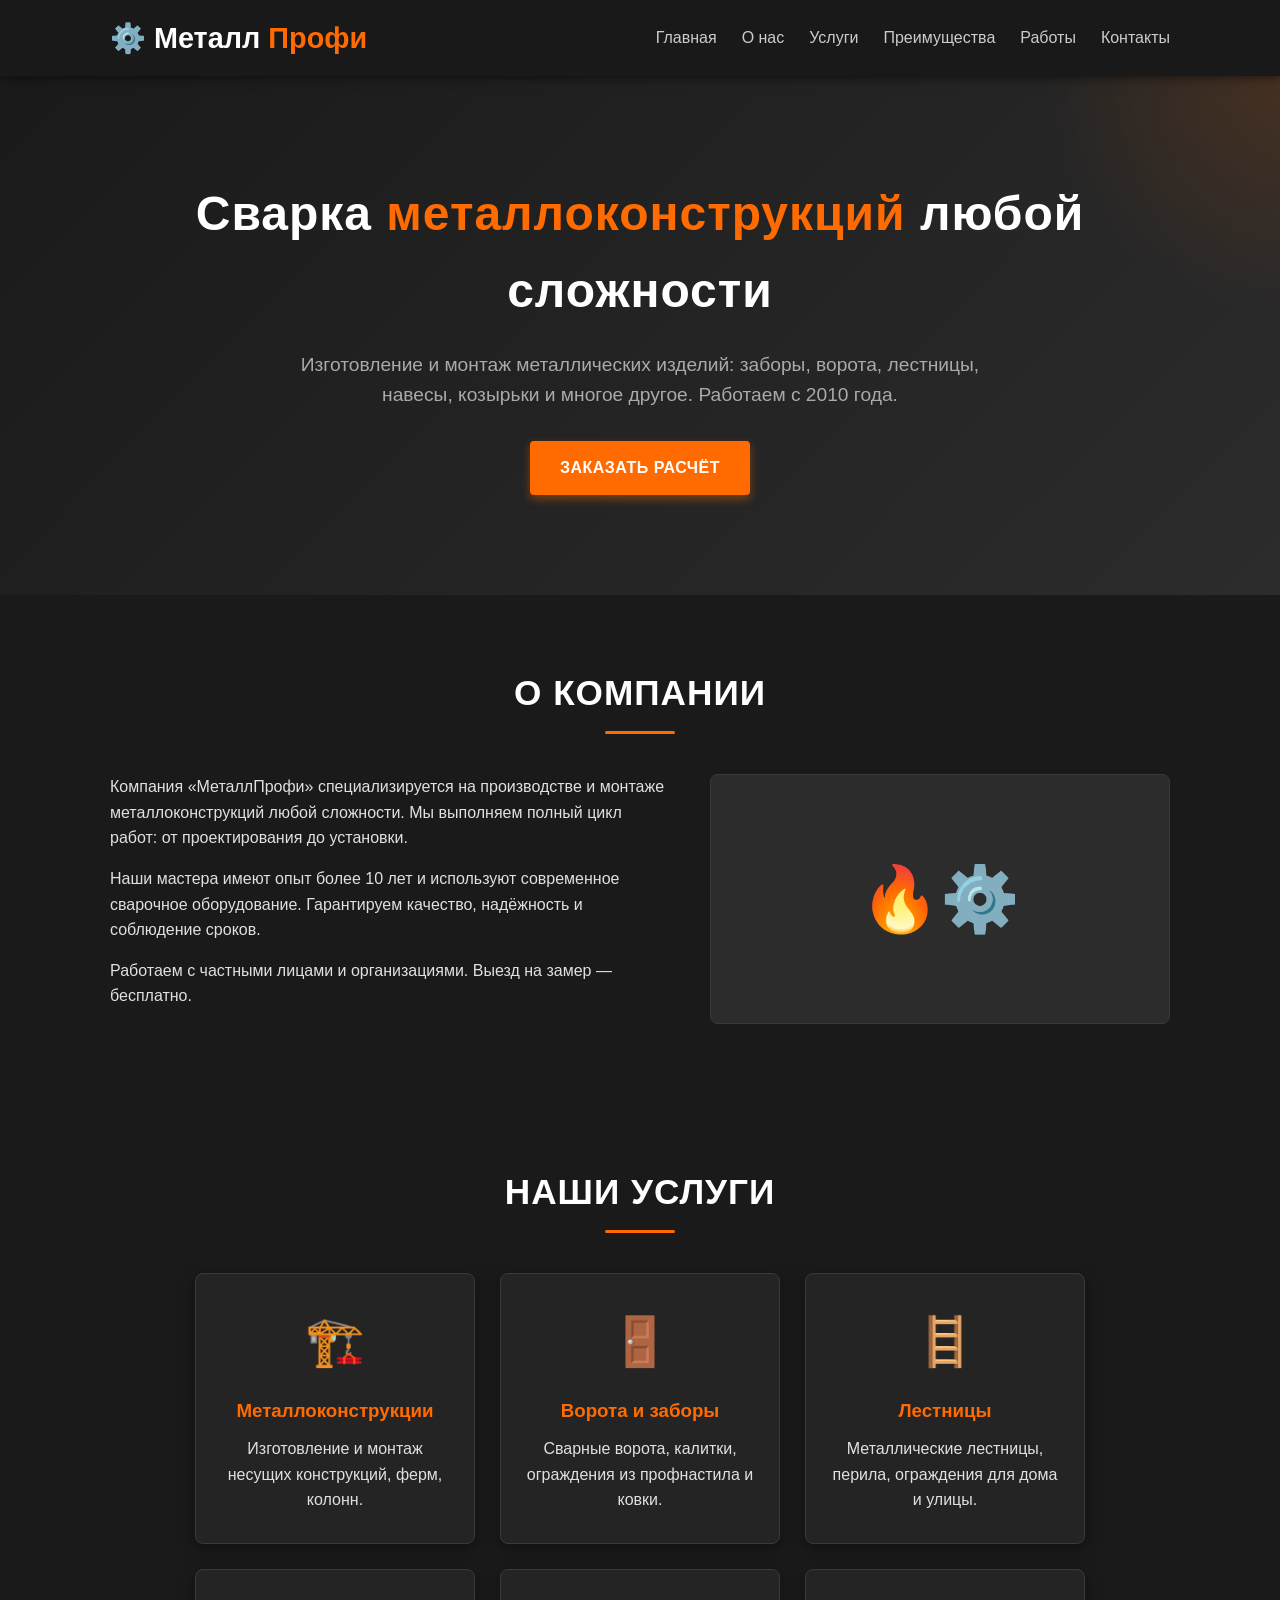
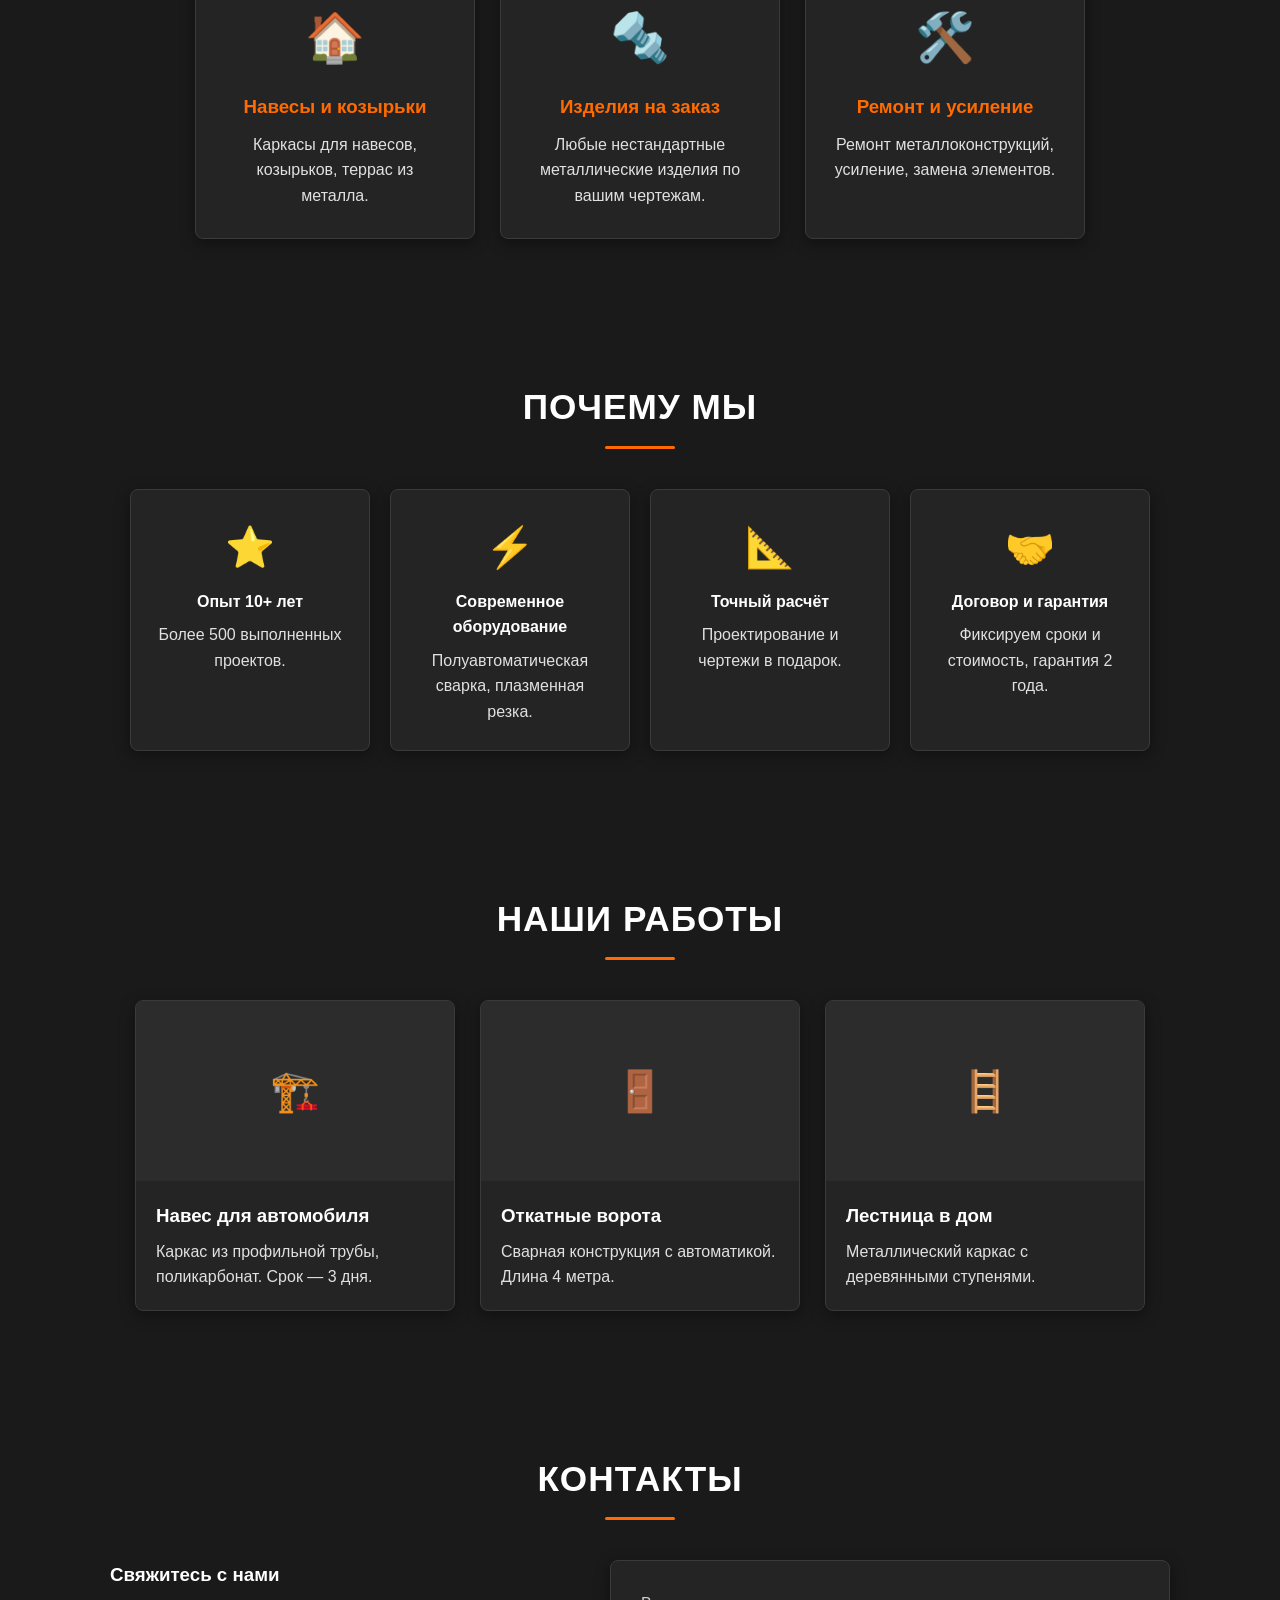
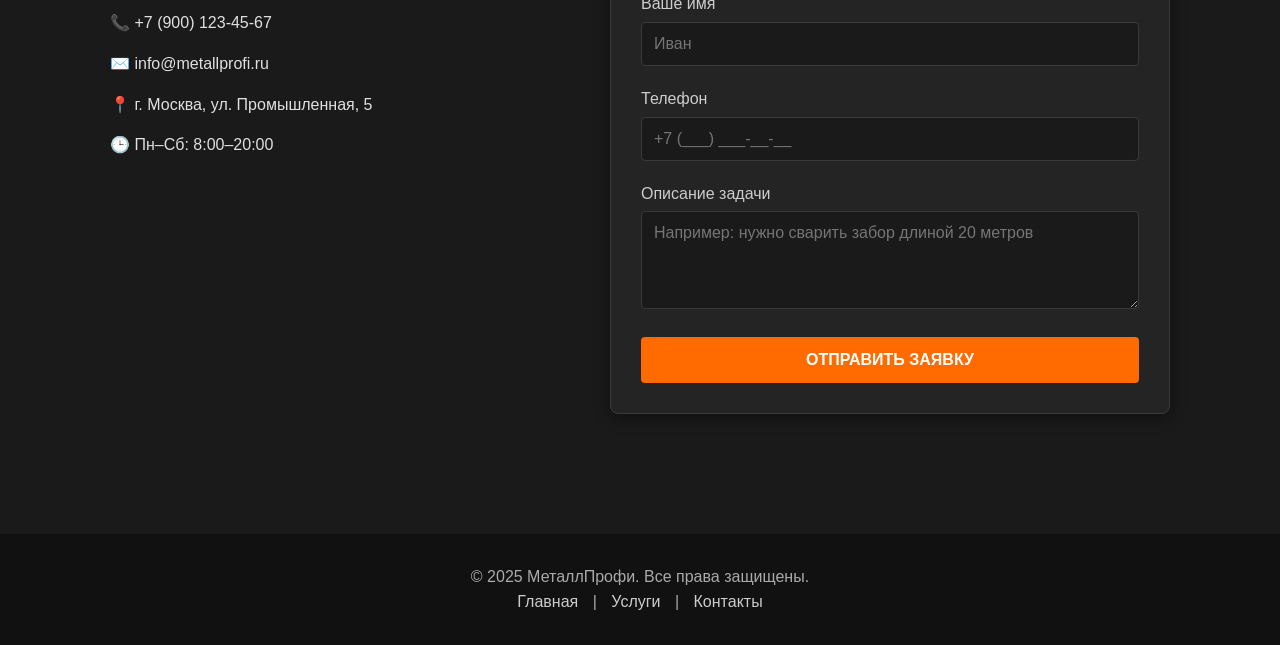
<file: index.html>
<!DOCTYPE html>
<html lang="ru">
<head>
    <meta charset="UTF-8">
    <meta name="viewport" content="width=device-width, initial-scale=1.0">
    <title>МеталлПрофи — сварка металлоконструкций</title>
    <link rel="stylesheet" href="style.css">
</head>
<body>
    <header>
        <div class="container nav">
            <div class="logo">⚙️ Металл<span>Профи</span></div>
            <nav>
                <ul id="nav-menu">
                    <li><a href="#home">Главная</a></li>
                    <li><a href="#about">О нас</a></li>
                    <li><a href="#services">Услуги</a></li>
                    <li><a href="#features">Преимущества</a></li>
                    <li><a href="#portfolio">Работы</a></li>
                    <li><a href="#contact">Контакты</a></li>
                </ul>
                <div class="burger" id="burger">
                    <span></span><span></span><span></span>
                </div>
            </nav>
        </div>
    </header>

    <section id="home" class="hero">
        <div class="container fade-in">
            <h1>Сварка <span>металлоконструкций</span> любой сложности</h1>
            <p>Изготовление и монтаж металлических изделий: заборы, ворота, лестницы, навесы, козырьки и многое другое. Работаем с 2010 года.</p>
            <a href="#contact" class="btn">Заказать расчёт</a>
        </div>
    </section>

    <section id="about">
        <div class="container">
            <h2>О компании</h2>
            <div class="about fade-in">
                <div class="about-text">
                    <p>Компания «МеталлПрофи» специализируется на производстве и монтаже металлоконструкций любой сложности. Мы выполняем полный цикл работ: от проектирования до установки.</p>
                    <p>Наши мастера имеют опыт более 10 лет и используют современное сварочное оборудование. Гарантируем качество, надёжность и соблюдение сроков.</p>
                    <p>Работаем с частными лицами и организациями. Выезд на замер — бесплатно.</p>
                </div>
                <div class="about-image">
                    🔥⚙️
                </div>
            </div>
        </div>
    </section>

    <section id="services">
        <div class="container">
            <h2>Наши услуги</h2>
            <div class="services fade-in">
                <div class="service-card">
                    <div class="service-icon">🏗️</div>
                    <h3>Металлоконструкции</h3>
                    <p>Изготовление и монтаж несущих конструкций, ферм, колонн.</p>
                </div>
                <div class="service-card">
                    <div class="service-icon">🚪</div>
                    <h3>Ворота и заборы</h3>
                    <p>Сварные ворота, калитки, ограждения из профнастила и ковки.</p>
                </div>
                <div class="service-card">
                    <div class="service-icon">🪜</div>
                    <h3>Лестницы</h3>
                    <p>Металлические лестницы, перила, ограждения для дома и улицы.</p>
                </div>
                <div class="service-card">
                    <div class="service-icon">🏠</div>
                    <h3>Навесы и козырьки</h3>
                    <p>Каркасы для навесов, козырьков, террас из металла.</p>
                </div>
                <div class="service-card">
                    <div class="service-icon">🔩</div>
                    <h3>Изделия на заказ</h3>
                    <p>Любые нестандартные металлические изделия по вашим чертежам.</p>
                </div>
                <div class="service-card">
                    <div class="service-icon">🛠️</div>
                    <h3>Ремонт и усиление</h3>
                    <p>Ремонт металлоконструкций, усиление, замена элементов.</p>
                </div>
            </div>
        </div>
    </section>

    <section id="features">
        <div class="container">
            <h2>Почему мы</h2>
            <div class="features fade-in">
                <div class="feature-item">
                    <div class="feature-icon">⭐</div>
                    <h4>Опыт 10+ лет</h4>
                    <p>Более 500 выполненных проектов.</p>
                </div>
                <div class="feature-item">
                    <div class="feature-icon">⚡</div>
                    <h4>Современное оборудование</h4>
                    <p>Полуавтоматическая сварка, плазменная резка.</p>
                </div>
                <div class="feature-item">
                    <div class="feature-icon">📐</div>
                    <h4>Точный расчёт</h4>
                    <p>Проектирование и чертежи в подарок.</p>
                </div>
                <div class="feature-item">
                    <div class="feature-icon">🤝</div>
                    <h4>Договор и гарантия</h4>
                    <p>Фиксируем сроки и стоимость, гарантия 2 года.</p>
                </div>
            </div>
        </div>
    </section>

    <section id="portfolio">
        <div class="container">
            <h2>Наши работы</h2>
            <div class="portfolio fade-in">
                <div class="portfolio-item">
                    <div class="portfolio-img">🏗️</div>
                    <div class="portfolio-body">
                        <h3>Навес для автомобиля</h3>
                        <p>Каркас из профильной трубы, поликарбонат. Срок — 3 дня.</p>
                    </div>
                </div>
                <div class="portfolio-item">
                    <div class="portfolio-img">🚪</div>
                    <div class="portfolio-body">
                        <h3>Откатные ворота</h3>
                        <p>Сварная конструкция с автоматикой. Длина 4 метра.</p>
                    </div>
                </div>
                <div class="portfolio-item">
                    <div class="portfolio-img">🪜</div>
                    <div class="portfolio-body">
                        <h3>Лестница в дом</h3>
                        <p>Металлический каркас с деревянными ступенями.</p>
                    </div>
                </div>
            </div>
        </div>
    </section>

    <section id="contact">
        <div class="container">
            <h2>Контакты</h2>
            <div class="contact-wrapper fade-in">
                <div class="contact-info">
                    <h3>Свяжитесь с нами</h3>
                    <ul>
                        <li>📞 +7 (900) 123-45-67</li>
                        <li>✉️ info@metallprofi.ru</li>
                        <li>📍 г. Москва, ул. Промышленная, 5</li>
                        <li>🕒 Пн–Сб: 8:00–20:00</li>
                    </ul>
                </div>
                <form class="contact-form" id="contact-form">
                    <div class="form-group">
                        <label for="name">Ваше имя</label>
                        <input type="text" id="name" required placeholder="Иван">
                    </div>
                    <div class="form-group">
                        <label for="phone">Телефон</label>
                        <input type="tel" id="phone" required placeholder="+7 (___) ___-__-__">
                    </div>
                    <div class="form-group">
                        <label for="message">Описание задачи</label>
                        <textarea id="message" rows="4" required placeholder="Например: нужно сварить забор длиной 20 метров"></textarea>
                    </div>
                    <button type="submit">Отправить заявку</button>
                    <div class="success-message" id="success-message">
                        Спасибо! Мы перезвоним вам в течение 30 минут.
                    </div>
                </form>
            </div>
        </div>
    </section>

    <footer>
        <div class="container">
            <p>&copy; 2025 МеталлПрофи. Все права защищены.</p>
            <p>
                <a href="#home">Главная</a> |
                <a href="#services">Услуги</a> |
                <a href="#contact">Контакты</a>
            </p>
        </div>
    </footer>

    <script>
        // Мобильное меню
        const burger = document.getElementById('burger');
        const navMenu = document.getElementById('nav-menu');

        burger.addEventListener('click', () => {
            navMenu.classList.toggle('active');
        });

        navMenu.querySelectorAll('a').forEach(link => {
            link.addEventListener('click', () => {
                navMenu.classList.remove('active');
            });
        });

        // Обработка формы
        const form = document.getElementById('contact-form');
        const successMessage = document.getElementById('success-message');

        form.addEventListener('submit', function(e) {
            e.preventDefault();
            successMessage.style.display = 'block';
            form.reset();
            setTimeout(() => {
                successMessage.style.display = 'none';
            }, 5000);
        });

        // Анимация появления при скролле
        const fadeElements = document.querySelectorAll('.fade-in');
        const observer = new IntersectionObserver((entries) => {
            entries.forEach(entry => {
                if (entry.isIntersecting) {
                    entry.target.classList.add('visible');
                }
            });
        }, { threshold: 0.1 });

        fadeElements.forEach(el => observer.observe(el));
    </script>
</body>
</html>
</file>
<file: style.css>
:root {
    --primary: #ff6b00;
    --primary-dark: #cc5500;
    --bg: #1a1a1a;
    --card-bg: #242424;
    --text: #e0e0e0;
    --heading: #ffffff;
    --border: #3a3a3a;
    --shadow: 0 4px 15px rgba(0,0,0,0.4);
    --shadow-hover: 0 8px 25px rgba(0,0,0,0.6);
    --radius: 8px;
    --transition: all 0.3s ease;
}

* {
    margin: 0;
    padding: 0;
    box-sizing: border-box;
}

html {
    scroll-behavior: smooth;
}

body {
    font-family: 'Segoe UI', Tahoma, Geneva, Verdana, sans-serif;
    background: var(--bg);
    color: var(--text);
    line-height: 1.6;
}

h1, h2, h3, h4 {
    color: var(--heading);
    font-weight: 700;
}

a {
    text-decoration: none;
    color: inherit;
}

.container {
    max-width: 1100px;
    margin: 0 auto;
    padding: 0 20px;
}

header {
    background: rgba(26,26,26,0.95);
    box-shadow: 0 2px 10px rgba(0,0,0,0.5);
    position: sticky;
    top: 0;
    z-index: 100;
    padding: 15px 0;
}

.nav {
    display: flex;
    justify-content: space-between;
    align-items: center;
    flex-wrap: wrap;
}

.logo {
    font-size: 1.8rem;
    font-weight: 800;
    color: #fff;
    display: flex;
    align-items: center;
    gap: 8px;
}

.logo span {
    color: var(--primary);
}

nav ul {
    display: flex;
    list-style: none;
    gap: 25px;
}

nav a {
    color: #ccc;
    font-weight: 500;
    transition: color 0.2s;
}

nav a:hover {
    color: var(--primary);
}

.burger {
    display: none;
    flex-direction: column;
    cursor: pointer;
    gap: 5px;
}

.burger span {
    width: 25px;
    height: 3px;
    background: #fff;
    border-radius: 3px;
}

.hero {
    background: linear-gradient(135deg, #1a1a1a 0%, #2c2c2c 100%);
    text-align: center;
    padding: 100px 0;
    position: relative;
    overflow: hidden;
}

.hero::before {
    content: '';
    position: absolute;
    top: -50%;
    right: -20%;
    width: 500px;
    height: 500px;
    background: radial-gradient(circle, rgba(255,107,0,0.15) 0%, transparent 70%);
    border-radius: 50%;
}

.hero .container {
    position: relative;
    z-index: 1;
}

.hero h1 {
    font-size: 3rem;
    margin-bottom: 20px;
    letter-spacing: 1px;
}

.hero h1 span {
    color: var(--primary);
}

.hero p {
    font-size: 1.2rem;
    margin-bottom: 30px;
    color: #aaa;
    max-width: 700px;
    margin-left: auto;
    margin-right: auto;
}

.btn {
    display: inline-block;
    background: var(--primary);
    color: #fff;
    padding: 14px 30px;
    border-radius: 4px;
    font-weight: 700;
    border: none;
    cursor: pointer;
    transition: var(--transition);
    box-shadow: 0 4px 10px rgba(255,107,0,0.4);
    text-transform: uppercase;
    letter-spacing: 0.5px;
}

.btn:hover {
    background: var(--primary-dark);
    transform: translateY(-3px);
    box-shadow: 0 8px 18px rgba(255,107,0,0.5);
}

section {
    padding: 70px 0;
}

h2 {
    text-align: center;
    margin-bottom: 40px;
    font-size: 2.2rem;
    text-transform: uppercase;
    letter-spacing: 1px;
    position: relative;
}

h2::after {
    content: '';
    display: block;
    width: 70px;
    height: 3px;
    background: var(--primary);
    margin: 10px auto 0;
    border-radius: 2px;
}

.services {
    display: flex;
    flex-wrap: wrap;
    gap: 25px;
    justify-content: center;
}

.service-card {
    background: var(--card-bg);
    border-radius: var(--radius);
    padding: 30px 25px;
    width: 280px;
    text-align: center;
    box-shadow: var(--shadow);
    transition: var(--transition);
    border: 1px solid var(--border);
}

.service-card:hover {
    transform: translateY(-8px);
    box-shadow: var(--shadow-hover);
    border-color: var(--primary);
}

.service-icon {
    font-size: 3rem;
    margin-bottom: 15px;
}

.service-card h3 {
    margin-bottom: 10px;
    color: var(--primary);
}

.features {
    display: flex;
    flex-wrap: wrap;
    gap: 20px;
    justify-content: center;
}

.feature-item {
    background: var(--card-bg);
    border-radius: var(--radius);
    padding: 25px;
    width: 240px;
    text-align: center;
    box-shadow: var(--shadow);
    transition: var(--transition);
    border: 1px solid var(--border);
}

.feature-item:hover {
    transform: translateY(-5px);
    box-shadow: var(--shadow-hover);
}

.feature-icon {
    font-size: 2.5rem;
    margin-bottom: 10px;
}

.feature-item h4 {
    margin-bottom: 8px;
    color: #fff;
}

.portfolio {
    display: flex;
    flex-wrap: wrap;
    gap: 25px;
    justify-content: center;
}

.portfolio-item {
    background: var(--card-bg);
    border-radius: var(--radius);
    overflow: hidden;
    width: 320px;
    box-shadow: var(--shadow);
    transition: var(--transition);
    border: 1px solid var(--border);
}

.portfolio-item:hover {
    transform: translateY(-8px);
    box-shadow: var(--shadow-hover);
}

.portfolio-img {
    background: #2c2c2c;
    height: 180px;
    display: flex;
    align-items: center;
    justify-content: center;
    color: #888;
    font-size: 2.5rem;
}

.portfolio-body {
    padding: 20px;
}

.portfolio-body h3 {
    margin-bottom: 8px;
    color: #fff;
}

.about {
    display: flex;
    flex-wrap: wrap;
    gap: 40px;
    align-items: center;
    justify-content: center;
}

.about-text {
    flex: 1 1 400px;
}

.about-text p {
    margin-bottom: 15px;
}

.about-image {
    flex: 1 1 300px;
    background: #2c2c2c;
    border-radius: var(--radius);
    height: 250px;
    display: flex;
    align-items: center;
    justify-content: center;
    font-size: 4rem;
    border: 1px solid var(--border);
}

.contact-wrapper {
    display: flex;
    flex-wrap: wrap;
    gap: 40px;
    justify-content: center;
}

.contact-info {
    flex: 1 1 300px;
}

.contact-info h3 {
    margin-bottom: 20px;
    color: #fff;
}

.contact-info ul {
    list-style: none;
}

.contact-info li {
    margin-bottom: 15px;
    display: flex;
    align-items: center;
    gap: 10px;
}

.contact-form {
    flex: 1 1 400px;
    background: var(--card-bg);
    padding: 30px;
    border-radius: var(--radius);
    box-shadow: var(--shadow);
    border: 1px solid var(--border);
}

.form-group {
    margin-bottom: 20px;
}

label {
    display: block;
    margin-bottom: 5px;
    font-weight: 500;
    color: #ccc;
}

input, textarea {
    width: 100%;
    padding: 12px;
    border: 1px solid var(--border);
    border-radius: 4px;
    background: #1a1a1a;
    color: #fff;
    font-size: 1rem;
    font-family: inherit;
}

input:focus, textarea:focus {
    outline: none;
    border-color: var(--primary);
    box-shadow: 0 0 0 3px rgba(255,107,0,0.2);
}

button[type="submit"] {
    background: var(--primary);
    color: #fff;
    border: none;
    padding: 14px 30px;
    border-radius: 4px;
    font-size: 1rem;
    cursor: pointer;
    width: 100%;
    font-weight: 700;
    text-transform: uppercase;
    transition: var(--transition);
}

button[type="submit"]:hover {
    background: var(--primary-dark);
}

.success-message {
    display: none;
    background: #2e7d32;
    color: #fff;
    padding: 15px;
    border-radius: 4px;
    margin-top: 20px;
    text-align: center;
}

footer {
    background: #111;
    color: #aaa;
    text-align: center;
    padding: 30px 0;
    margin-top: 50px;
}

footer a {
    color: #ccc;
    margin: 0 10px;
}

.fade-in {
    opacity: 0;
    transform: translateY(30px);
    transition: opacity 0.6s ease, transform 0.6s ease;
}

.fade-in.visible {
    opacity: 1;
    transform: translateY(0);
}

@media (max-width: 768px) {
    nav ul {
        position: fixed;
        top: 70px;
        right: -100%;
        flex-direction: column;
        background: #1a1a1a;
        width: 75%;
        height: calc(100vh - 70px);
        padding: 30px;
        box-shadow: -5px 0 15px rgba(0,0,0,0.5);
        transition: right 0.3s ease;
        gap: 20px;
        z-index: 99;
    }

    nav ul.active {
        right: 0;
    }

    .burger {
        display: flex;
    }

    .hero h1 {
        font-size: 2rem;
    }

    .services, .portfolio, .features {
        flex-direction: column;
        align-items: center;
    }

    .service-card, .portfolio-item, .feature-item {
        width: 100%;
        max-width: 350px;
    }

    .about {
        flex-direction: column;
        text-align: center;
    }
}
</file>
